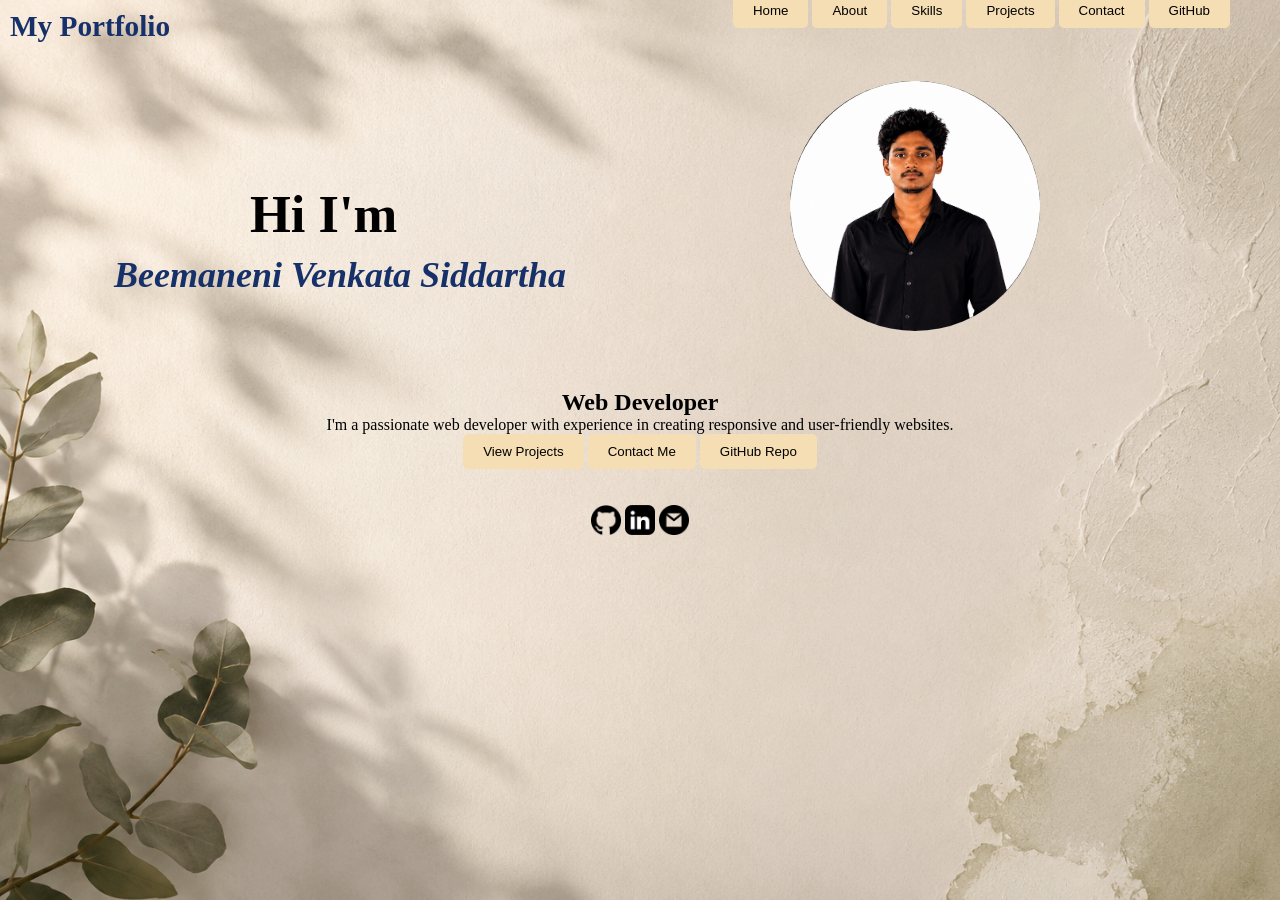
<file: index.html>
<!DOCTYPE html>

<html lang="en">

<head>
    <meta charset="UTF-8">

    <meta name="viewport" content="width=device-width, initial-scale=1.0">

    <title>My Portfolio</title>
    
    <link rel="stylesheet" href="style.css">
    <link rel="icon" type="image/png" href="icons8-portfolio-64.png">

    <style>
           
           

        .b1{
            background-color: wheat;

            color: white;

            padding: 10px 20px;

            border: none;

            border-radius: 5px;

            cursor: pointer;
            
            
        }

        .b2{
            background-color: wheat;

            color: black;

            padding: 10px 20px;

            border: none;

            border-radius: 5px;

            cursor: pointer;
        }

        .name1{
            color: rgb(22, 48, 106);

            font-size: 36px;

            font-weight: bold;

            margin: 10px 0;

            font-style: oblique;
        }

        .body1{
            background-color: antiquewhite;
            text-align: center;
            background-image: url("about bg.png");
            background-size: cover;
            background-repeat: no-repeat;

        }
        #frames{
            border: none;
            margin-top: 20px;
            text-align: right;
        }
        
        a{
            color: black;
            text-decoration: none;
            text-align: center;
            
        }

    </style>

</head>

<body class="body1">

       <!--My Portfolio-->

    
    
<div>

      <h3 style="color: rgb(22, 48, 106);">My Portfolio</h3>

</div>
    
<header>

        <button class="b1">

        <a href="Home.html"class="a">Home</a>

     </button>

         <button class="b1">

        <a href="about.html"class="a">About</a>

     </button>

    <button class="b1">

        <a href="skills.html" class="a">Skills</a>

     </button>

    <button class="b1">

        <a href="project.html" class="a">Projects</a>

     </button>

     <button class="b1">

        <a href="contacts.html" class="a">Contact</a>

     </button>

     <button class="b1">
 
        <a href="https://github.com/SiddarthaBeemaneni/HTML-course" target="_blank" rel="noopener noreferrer" class="a">GitHub</a>
 
     </button>


</header>    

<br>
<br>
<br>
<br>
<br>
<br>
<br>
<br>
<br>
<br>
<br>
<br>
    
     <main class="car1">

     <h2 class="car">Hi I'm</h2>

     </main>
    
    <main class="car2">

     <h1 class="name1">Beemaneni Venkata Siddartha</h1>


    </main>

    <main class="car3">

           <img src="Portfolio image.png" height="250px" width="250px" style="border-radius:200px;border-color: black;">

    </main>


    <br>
    <br>
    <br>


   
      



    <h2>Web Developer</h3>

    <p>I'm a passionate web developer with experience in creating responsive and user-friendly websites.</p>
    
<a href="project.html" class="a1">
 
    <button class="b2">View Projects</button>
 
     </a>
     
     <a href="contacts.html" class="a1">
 
     <button class="b2">Contact Me</button>
 
     </a>
 
     <a href="https://github.com/SiddarthaBeemaneni/HTML-course" target="_blank" rel="noopener noreferrer" class="a1">
 
     <button class="b2">GitHub Repo</button> <br>
 
     </a>

    <br>
    <br>

    <a href="https://github.com/SiddarthaBeemaneni/HTML-course" target="_blank" rel="noopener noreferrer" title="GitHub Repository">
        
        <img src="github-logo.png" height="30px" width="30px" alt="GitHub Logo">
    
    </a> 

    <a href="https://www.linkedin.com/in/siddarth-beemaneni-37b0573aa?utm_source=share_via&utm_content=profile&utm_medium=member_android"><img src="linkedin-square-icon.png" height="30px" width="30px" alt="LinkedIn Logo">
    
    </a> 
    
    <a href="https://mail.google.com">

        <img src="gmail.png" height="30px" width="30px" alt="Gmail Logo">

    </a>

     


</body>

</html>
</file>
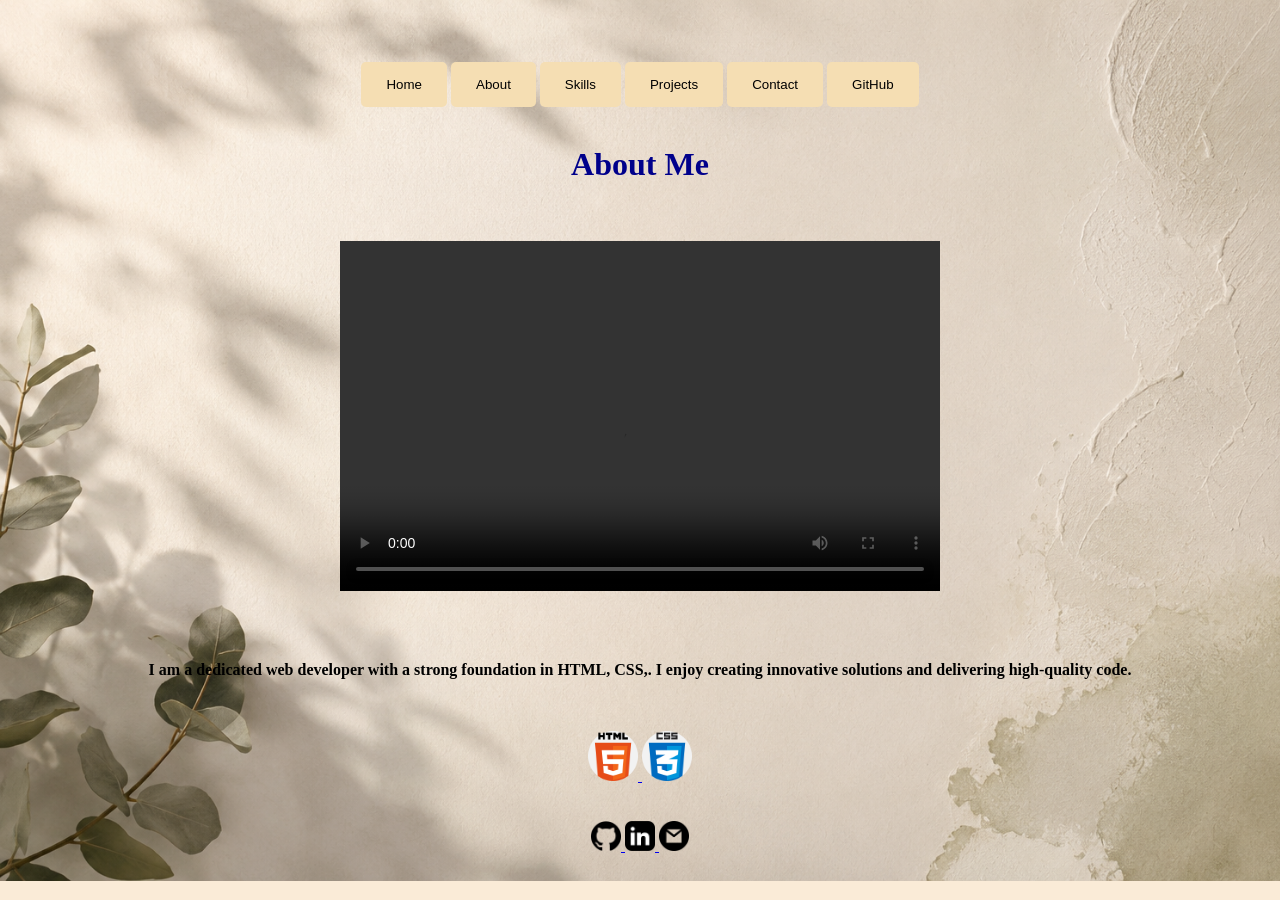
<file: about.html>
<!DOCTYPE html>
<html lang="en">
<head>
    <meta charset="UTF-8">
    <meta name="viewport" content="width=device-width, initial-scale=1.0">
    <title>About Me</title>
        <link rel="icon" type="image/png" href="icons8-portfolio-64.png">
    <style>

        

       #b1{
        
            background-color: wheat;

            color: white;

            padding: 10px 20px;

            border: none;

            border-radius: 5px;

            cursor: pointer;

            text-align: center;

            padding: 15px 25px;

        }

  
   
        .video1{

            display: block;
            margin: 0px auto;
        }

        .body1{

            background-color: antiquewhite;
            
            background-image: url("about bg.png");
            background-size: cover;
            background-repeat: no-repeat;
            text-align: center;

        }
        .p1{
            color: rgb(22, 30, 106);

            font-size: 20px;

            font-weight: bold;

            margin: 10px 0;

            font-style: oblique;

            text-align: left;
        }
        .a{
            color: black;
            text-decoration: none;
            text-align: center;
            
        }
    </style>
</head>
<body class="body1">

    <br>
    <br>
    <br>
    

     <button id="b1">

        <a href="Home.html"class="a">Home</a>

     </button>

         <button id="b1">

        <a href="about.html"class="a">About</a>

     </button>

    <button id="b1">

        <a href="skills.html" class="a">Skills</a>

     </button>

    <button id="b1">
 
         <a href="project.html" class="a">Projects</a>
 
      </button>
 
      <button id="b1">
 
         <a href="contacts.html" class="a">Contact</a>
 
      </button>

      <button id="b1">
  
          <a href="https://github.com/SiddarthaBeemaneni/HTML-course" target="_blank" rel="noopener noreferrer" class="a">GitHub</a>
  
       </button>
 
      <br>
      <br>
         
     <h1 style="color: darkblue;">About Me</h1>
 
      <br>
      <br>
     
 
     <video src="Prompt___Create_a_modern_prof.mp4" width="600px" height="350px" controls class="video1" autoplay></video>
     <br>
     <br>
     <br>
 
     <p> <b>I am a dedicated web developer with a strong foundation in HTML, CSS,. I enjoy creating innovative solutions and delivering high-quality code.</b></p>
      <br>
      <br>
     <a href="https://www.w3schools.com/html/" target="_blank">
 
         <img src="html-5.png" height="50px" width="50px" alt="HTML5 Logo" class="img1">
     
     </a>
 
     <a href="https://www.w3schools.com/css/" target="_blank">
 
         <img src="css.png" height="50px" width="50px" alt="CSS Logo">
     
     </a>
 
     <br> 
     <br>
     <br>

     <section>
         <a href="https://github.com/SiddarthaBeemaneni/HTML-course" target="_blank" rel="noopener noreferrer" title="GitHub Repository">
             <img src="github-logo.png" height="30px" width="30px" alt="GitHub Logo">
         </a>
         <a href="https://www.linkedin.com/in/siddarth-beemaneni-37b0573aa?utm_source=share_via&utm_content=profile&utm_medium=member_android" target="_blank" rel="noopener noreferrer">
             <img src="linkedin-square-icon.png" height="30px" width="30px" alt="LinkedIn Logo">
         </a>
         <a href="https://mail.google.com" target="_blank" rel="noopener noreferrer">
             <img src="gmail.png" height="30px" width="30px" alt="Gmail Logo">
         </a>
     </section>
     <br>

    

</body>
</html>
</file>
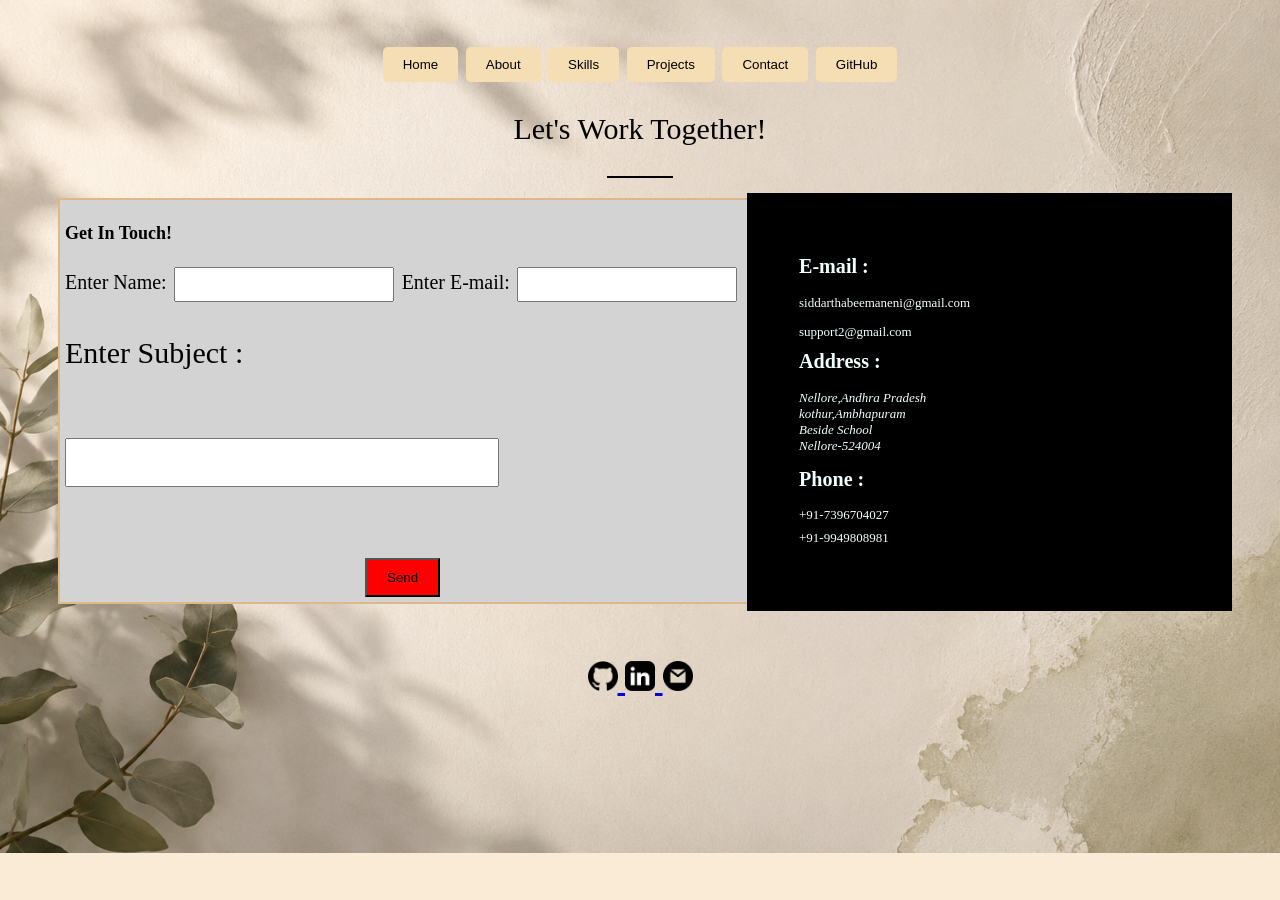
<file: contacts.html>
<!DOCTYPE html>
<html lang="en">
<head>
    <meta charset="UTF-8">
    <meta name="viewport" content="width=device-width, initial-scale=1.0">
    <title>Contacts</title>
        <link rel="icon" type="image/png" href="icons8-portfolio-64.png">

    <style>

        .body1{
    
            background-color: antiquewhite;
            
            background-image: url("about bg.png");

            background-size: cover;

            background-repeat: no-repeat;

            text-align: center;

            font-size: 30px;

            


        }

         #b1{
            
                background-color: wheat;
    
                color: white;
    
                padding: 10px 20px;
    
                border: none;
    
                border-radius: 5px;
    
                cursor: pointer;
    
                text-align: center;
    
            }
     
            .a{
            color:  black;
            text-decoration: none;
            text-align: center;
            
        }

        .hr1{

            width: 5%;

            border: 1px solid black;

            margin: 20px auto;

        }
        .p9{

            font-size: large;

        }

        .s1{
      
            text-align: left;
            margin-left: 50px;
            border: 2px solid burlywood;
            margin-right: 500px;
            padding: 5px;
            background-color: lightgray;
            

        }

        .s2{

            text-align: left;
            margin-left: 739px;
            border: 2px solid black;
            margin-right: 40px;
            margin-top:-411px;
            padding: 50px;
            background-color: rgb(0, 0, 0);
            color: azure;
            margin-bottom: 50px;



        }


    </style>

</head>
<body class="body1">



    <br>
    
       <button id="b1">

        <a href="Home.html"class="a">Home</a>

     </button>

         <button id="b1">

        <a href="about.html"class="a">About</a>

     </button>

    <button id="b1">

        <a href="skills.html" class="a">Skills</a>

     </button>

    <button id="b1">

        <a href="project.html" class="a">Projects</a>

     </button>

     <button id="b1">

        <a href="contacts.html" class="a">Contact</a>

     </button>

      <button id="b1">
 
         <a href="https://github.com/SiddarthaBeemaneni/HTML-course" target="_blank" rel="noopener noreferrer" class="a">GitHub</a>
 
      </button>

     <br>


    
    <p>Let's Work Together!</p>

    <hr class="hr1">

    <section class="s1">

             <p class="p9"> <strong>Get In Touch!</strong></p>

             <form action="">

            <label for="checkbox" style="font-size: 20px;">Enter Name:</label>
            <input type="Enter Your Name" id=" Enter Name " name="Enter Your Name" required style=" padding: 8px; width: 200px;">
            <label for="checkbox" style="font-size: 20px;">Enter E-mail:</label>
            <input type="text" style="padding: 8px; width: 200px;">
            <br>
            <br>
            <label for="check box">Enter Subject :</label><br>
            <br>
            <br>
            <input type="text" style="padding: 15px; width: 400px;"><br>
            <br>
            <br>

            <button style="background-color: red; size: 20px; padding: 10px; padding-left: 20px;padding-right: 20px; margin-left: 300px;">Send</button>


             </form>
    

     </section>

     <section class="s2">

       <h6 style="margin-top: 10px;"> E-mail :</h6> 
       <p style="font-size: small; margin-top: -30px;">siddarthabeemaneni@gmail.com</p>
       <p style="font-size: small;">support2@gmail.com</p>
        
       <h6 style="margin-top: -3px;">Address :</h6>

       <Address style="font-size: small; margin-top: -30px;">
    
           Nellore,Andhra Pradesh <br>

           kothur,Ambhapuram <br>

           Beside School <br>


           Nellore-524004
        
       </Address> <br>

       <h6 style="margin-top: -20px;">Phone :</h6>

       <p style="font-size: small; margin-top: -30px;">+91-7396704027</p><br>
       <p style="font-size: small; margin-top: -40px;">+91-9949808981</p>


</section>
   
<section>

     <a href="https://github.com/SiddarthaBeemaneni/HTML-course" target="_blank" rel="noopener noreferrer" title="GitHub Repository">
        
        <img src="github-logo.png" height="30px" width="30px" alt="GitHub Logo">
    
    </a> 

    <a href="https://www.linkedin.com/in/siddarth-beemaneni-37b0573aa?utm_source=share_via&utm_content=profile&utm_medium=member_android"><img src="linkedin-square-icon.png" height="30px" width="30px" alt="LinkedIn Logo">
    
    </a> 
    
    <a href="https://mail.google.com">

        <img src="gmail.png" height="30px" width="30px" alt="Gmail Logo">

    </a>
 



</section>

</body>
</html>
</file>
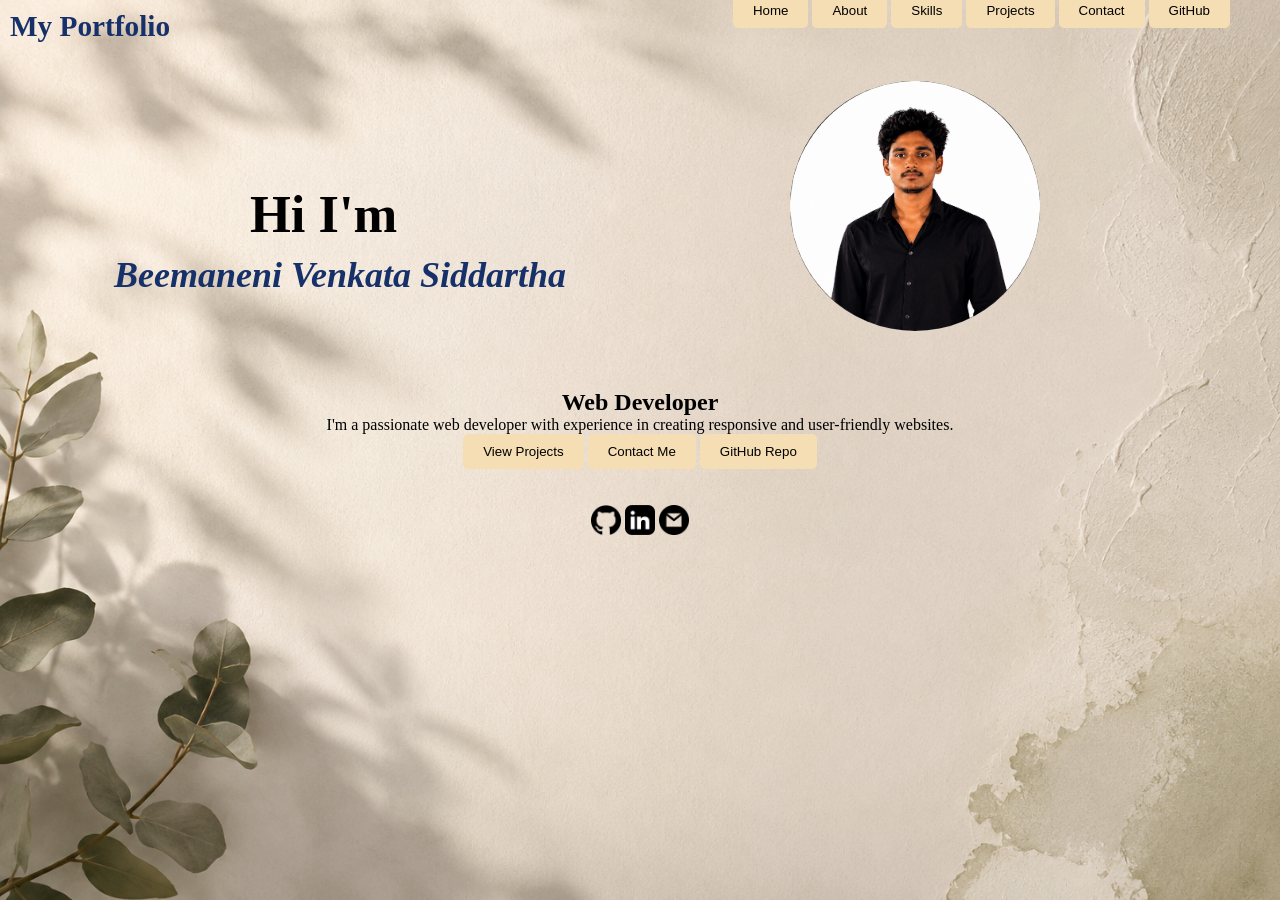
<file: Home.html>
<!DOCTYPE html>

<html lang="en">

<head>
    <meta charset="UTF-8">

    <meta name="viewport" content="width=device-width, initial-scale=1.0">

    <title>My Portfolio</title>
    
    <link rel="stylesheet" href="style.css">
    <link rel="icon" type="image/png" href="icons8-portfolio-64.png">

    <style>
           
           

        .b1{
            background-color: wheat;

            color: white;

            padding: 10px 20px;

            border: none;

            border-radius: 5px;

            cursor: pointer;
            
            
        }

        .b2{
            background-color: wheat;

            color: black;

            padding: 10px 20px;

            border: none;

            border-radius: 5px;

            cursor: pointer;
        }

        .name1{
            color: rgb(22, 48, 106);

            font-size: 36px;

            font-weight: bold;

            margin: 10px 0;

            font-style: oblique;
        }

        .body1{
            background-color: antiquewhite;
            text-align: center;
            background-image: url("about bg.png");
            background-size: cover;
            background-repeat: no-repeat;

        }
        #frames{
            border: none;
            margin-top: 20px;
            text-align: right;
        }
        
        a{
            color: black;
            text-decoration: none;
            text-align: center;
            
        }

    </style>

</head>

<body class="body1">

       <!--My Portfolio-->


    
    
<div>

      <h3 style="color: rgb(22, 48, 106);">My Portfolio</h3>

</div>
    
<header>

        <button class="b1">

        <a href="Home.html"class="a">Home</a>

     </button>

         <button class="b1">

        <a href="about.html"class="a">About</a>

     </button>

    <button class="b1">

        <a href="skills.html" class="a">Skills</a>

     </button>

    <button class="b1">

        <a href="project.html" class="a">Projects</a>

     </button>

     <button class="b1">

        <a href="contacts.html" class="a">Contact</a>

     </button>

     <button class="b1">
 
        <a href="https://github.com/SiddarthaBeemaneni/HTML-course" target="_blank" rel="noopener noreferrer" class="a">GitHub</a>
 
     </button>


</header>    

<br>
<br>
<br>
<br>
<br>
<br>
<br>
<br>
<br>
<br>
<br>
<br>
    
     <main class="car1">

     <h2 class="car">Hi I'm</h2>

     </main>
    
    <main class="car2">

     <h1 class="name1">Beemaneni Venkata Siddartha</h1>


    </main>

    <main class="car3">

           <img src="Portfolio image.png" height="250px" width="250px" style="border-radius:200px;border-color: black;">

    </main>


    <br>
    <br>
    <br>


   
      



    <h2>Web Developer</h3>

    <p>I'm a passionate web developer with experience in creating responsive and user-friendly websites.</p>
    
<a href="project.html" class="a1">
 
    <button class="b2">View Projects</button>
 
     </a>
     
     <a href="contacts.html" class="a1">
 
     <button class="b2">Contact Me</button>
 
     </a>
 
     <a href="https://github.com/SiddarthaBeemaneni/HTML-course" target="_blank" rel="noopener noreferrer" class="a1">
 
     <button class="b2">GitHub Repo</button> <br>
 
     </a>

    <br>
    <br>

    <a href="https://github.com/SiddarthaBeemaneni/HTML-course" target="_blank" rel="noopener noreferrer" title="GitHub Repository">
        
        <img src="github-logo.png" height="30px" width="30px" alt="GitHub Logo">
    
    </a> 

    <a href="https://www.linkedin.com/in/siddarth-beemaneni-37b0573aa?utm_source=share_via&utm_content=profile&utm_medium=member_android"><img src="linkedin-square-icon.png" height="30px" width="30px" alt="LinkedIn Logo">
    
    </a> 
    
    <a href="https://mail.google.com">

        <img src="gmail.png" height="30px" width="30px" alt="Gmail Logo">

    </a>

     


</body>

</html>
</file>
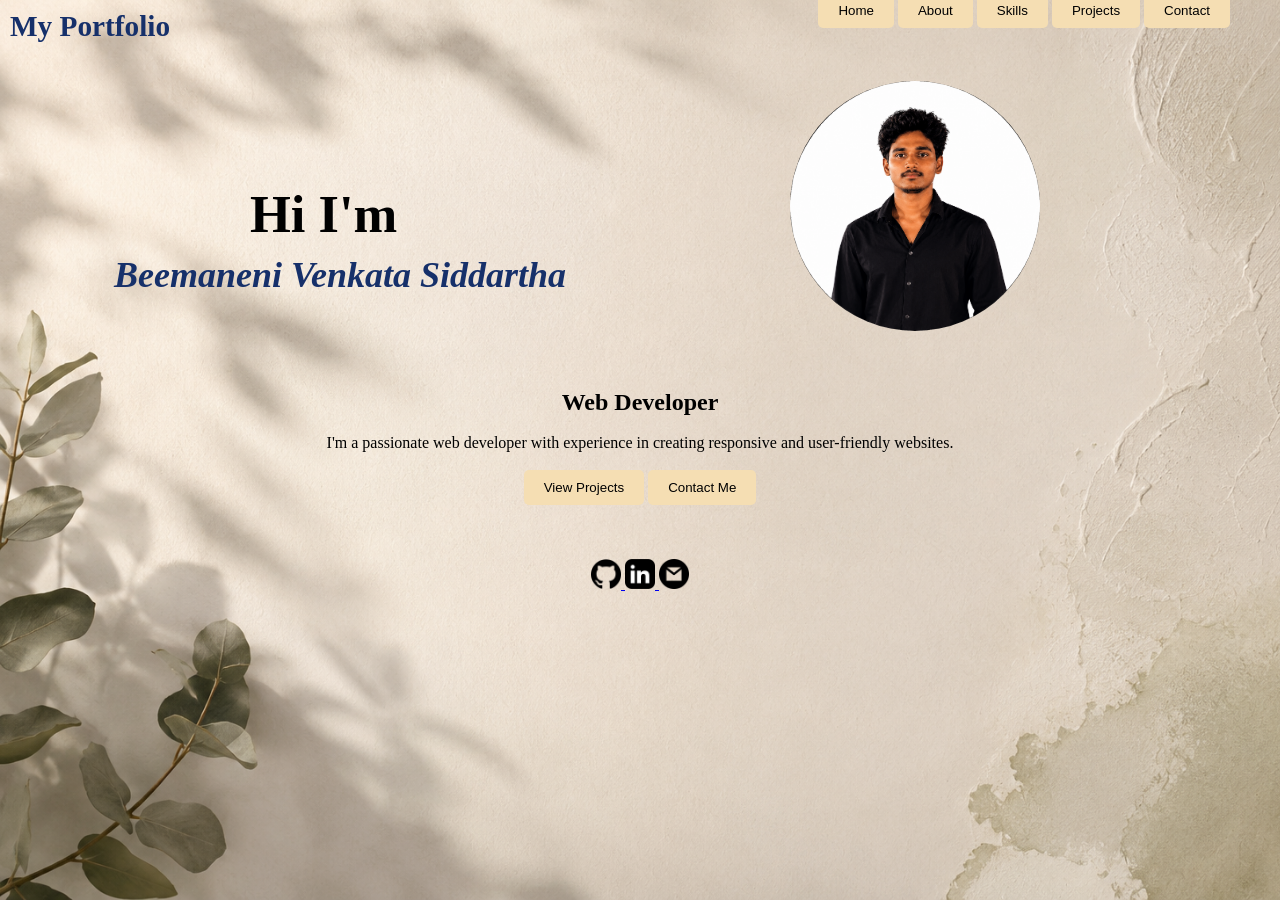
<file: MyFirstHtmlCode.htm>
<!DOCTYPE html>

<html lang="en">

<head>
    <meta charset="UTF-8">

    <meta name="viewport" content="width=device-width, initial-scale=1.0">

    <title>My Portfolio</title>
    
    <link rel="stylesheet" href="style.css">
    <link rel="icon" type="image/png" href="icons8-portfolio-64.png">

    <style>

    
    



        .b1{
            background-color: wheat;

            color: white;

            padding: 10px 20px;

            border: none;

            border-radius: 5px;

            cursor: pointer;
            
            
        }

        .b2{
            background-color: wheat;

            color: black;

            padding: 10px 20px;

            border: none;

            border-radius: 5px;

            cursor: pointer;
        }

        .name1{
            color: rgb(22, 48, 106);

            font-size: 36px;

            font-weight: bold;

            margin: 10px 0;

            font-style: oblique;
        }

        .body1{
            background-color: antiquewhite;
            text-align: center;
            background-image: url("about bg.png");
            background-size: cover;
            background-repeat: no-repeat;

        }
        #frames{
            border: none;
            margin-top: 20px;
            text-align: right;
        }
        
        .a{
            color:  black;
            text-decoration: none;
            text-align: center;
            
        }
        .a1{
            color: black;
            text-decoration: none;
            text-align: center;
        }



    </style>

</head>

<body class="body1">

    <!--My Portfolio-->



<div>

      <h3 style="color: rgb(22, 48, 106);">My Portfolio</h3>

</div>
    
<header>

        <button class="b1">

        <a href="Home.html"class="a">Home</a>

     </button>

         <button class="b1">

        <a href="about.html"class="a">About</a>

     </button>

    <button class="b1">

        <a href="skills.html" class="a">Skills</a>

     </button>

    <button class="b1">

        <a href="project.html" class="a1">Projects</a>

     </button>

     <button class="b1">

        <a href="contacts.html" class="a1">Contact</a>

     </button>


</header>    

<br>
<br>
<br>
<br>
<br>
<br>
<br>
<br>
<br>
<br>
<br>
<br>
    
     <main class="car1">

     <h2 class="car">Hi I'm</h2>

     </main>
    
    <main class="car2">

     <h1 class="name1">Beemaneni Venkata Siddartha</h1>


    </main>

    <main class="car3">

           <img src="Portfolio image.png" height="250px" width="250px" style="border-radius:200px;border-color: black;">

    </main>


    <br>
    <br>
    <br>


   
      



    <h2>Web Developer</h3>  

        <br>

    <p>I'm a passionate web developer with experience in creating responsive and user-friendly websites.</p> 

        <br>
     <a href="project.html" class="a1">

    <button class="b2">View Projects</button>

     </a>
    
    <a href="contacts.html" class="a1">

    <button class="b2">Contact Me</button> <br>

    </a>
    

    <br>
    <br>
    <br>

    <a href="https://github.com/SiddarthaBeemaneni/HTML-course" target="_blank" rel="noopener noreferrer" title="GitHub Repository">
        
        <img src="github-logo.png" height="30px" width="30px" alt="GitHub Logo">
    
    </a> 

    <a href="https://www.linkedin.com/in/siddarth-beemaneni-37b0573aa?utm_source=share_via&utm_content=profile&utm_medium=member_android">
        
        <img src="linkedin-square-icon.png" height="30px" width="30px" alt="LinkedIn Logo">
    
    </a> 
    
    <a href="https://mail.google.com">

        <img src="gmail.png" height="30px" width="30px" alt="Gmail Logo">

    </a>

     

   
</body>

</html>
</file>
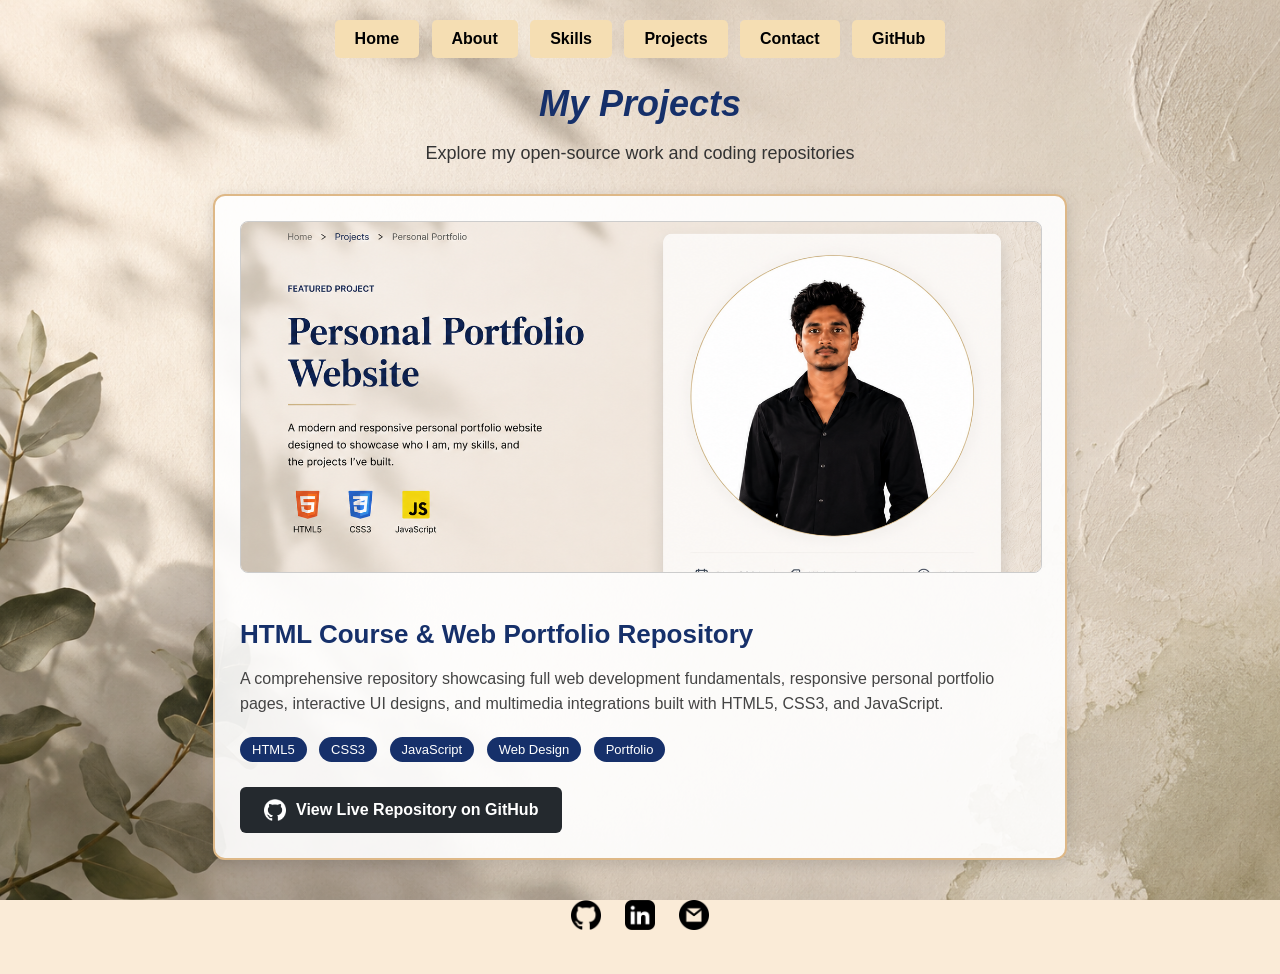
<file: project.html>
<!DOCTYPE html>
<html lang="en">
<head>
    <meta charset="UTF-8">
    <meta name="viewport" content="width=device-width, initial-scale=1.0">
    <title>Projects - Siddartha Beemaneni</title>
    <link rel="icon" type="image/png" href="icons8-portfolio-64.png">
    <style>
        .body1 {
            background-color: antiquewhite;
            background-image: url("about bg.png");
            background-size: cover;
            background-repeat: no-repeat;
            background-attachment: fixed;
            text-align: center;
            font-family: Arial, sans-serif;
            min-height: 100vh;
            margin: 0;
            padding: 20px 0;
        }

        #b1 {
            background-color: wheat;
            color: white;
            padding: 10px 20px;
            border: none;
            border-radius: 5px;
            cursor: pointer;
            text-align: center;
            margin: 0 4px;
            font-size: 16px;
        }

        #b1:hover {
            background-color: burlywood;
        }

        .a {
            color: black;
            text-decoration: none;
            text-align: center;
            font-weight: bold;
        }

        .title {
            color: rgb(22, 48, 106);
            font-size: 36px;
            font-weight: bold;
            margin: 25px 0 10px 0;
            font-style: oblique;
        }

        .subtitle {
            color: #333;
            font-size: 18px;
            margin-bottom: 30px;
        }

        .project-container {
            max-width: 800px;
            margin: 0 auto 40px auto;
            background-color: rgba(255, 255, 255, 0.9);
            border: 2px solid burlywood;
            border-radius: 12px;
            box-shadow: 0 4px 15px rgba(0, 0, 0, 0.15);
            padding: 25px;
            text-align: left;
        }

        .project-img {
            width: 100%;
            max-height: 350px;
            object-fit: cover;
            border-radius: 8px;
            border: 1px solid #ccc;
            margin-bottom: 20px;
        }

        .project-title {
            color: rgb(22, 48, 106);
            font-size: 26px;
            margin-bottom: 10px;
        }

        .project-desc {
            color: #444;
            font-size: 16px;
            line-height: 1.6;
            margin-bottom: 20px;
        }

        .tech-tags {
            margin-bottom: 20px;
        }

        .tag {
            display: inline-block;
            background-color: rgb(22, 48, 106);
            color: white;
            padding: 5px 12px;
            border-radius: 20px;
            font-size: 13px;
            margin-right: 8px;
            margin-bottom: 5px;
        }

        .btn-github {
            display: inline-flex;
            align-items: center;
            background-color: #24292e;
            color: white;
            text-decoration: none;
            padding: 12px 24px;
            border-radius: 6px;
            font-size: 16px;
            font-weight: bold;
            transition: background-color 0.2s ease;
        }

        .btn-github:hover {
            background-color: #0366d6;
        }

        .btn-github img {
            margin-right: 10px;
            filter: invert(1);
        }

        .footer-social {
            margin-top: 30px;
            margin-bottom: 20px;
        }

        .footer-social a {
            margin: 0 10px;
            display: inline-block;
            transition: transform 0.2s;
        }

        .footer-social a:hover {
            transform: scale(1.15);
        }
    </style>
</head>
<body class="body1">

    <header>
        <button id="b1">
            <a href="Home.html" class="a">Home</a>
        </button>

        <button id="b1">
            <a href="about.html" class="a">About</a>
        </button>

        <button id="b1">
            <a href="skills.html" class="a">Skills</a>
        </button>

        <button id="b1">
            <a href="project.html" class="a">Projects</a>
        </button>

        <button id="b1">
            <a href="contacts.html" class="a">Contact</a>
        </button>

        <button id="b1">
            <a href="https://github.com/SiddarthaBeemaneni/HTML-course" target="_blank" rel="noopener noreferrer" class="a">GitHub</a>
        </button>
    </header>

    <h1 class="title">My Projects</h1>
    <p class="subtitle">Explore my open-source work and coding repositories</p>

    <div class="project-container">
        <img src="porfolio demo.png" alt="HTML Course & Portfolio Project Preview" class="project-img">
        
        <h2 class="project-title">HTML Course & Web Portfolio Repository</h2>
        
        <p class="project-desc">
            A comprehensive repository showcasing full web development fundamentals, responsive personal portfolio pages, interactive UI designs, and multimedia integrations built with HTML5, CSS3, and JavaScript.
        </p>

        <div class="tech-tags">
            <span class="tag">HTML5</span>
            <span class="tag">CSS3</span>
            <span class="tag">JavaScript</span>
            <span class="tag">Web Design</span>
            <span class="tag">Portfolio</span>
        </div>

        <a href="https://github.com/SiddarthaBeemaneni/HTML-course" target="_blank" rel="noopener noreferrer" class="btn-github">
            <img src="github-logo.png" height="22px" width="22px" alt="GitHub Logo">
            View Live Repository on GitHub
        </a>
    </div>

    <section class="footer-social">
        <a href="https://github.com/SiddarthaBeemaneni/HTML-course" target="_blank" rel="noopener noreferrer" title="GitHub Repository">
            <img src="github-logo.png" height="30px" width="30px" alt="GitHub Logo">
        </a> 
        <a href="https://www.linkedin.com/in/siddarth-beemaneni-37b0573aa?utm_source=share_via&utm_content=profile&utm_medium=member_android" target="_blank" rel="noopener noreferrer" title="LinkedIn Profile">
            <img src="linkedin-square-icon.png" height="30px" width="30px" alt="LinkedIn Logo">
        </a> 
        <a href="https://mail.google.com" target="_blank" rel="noopener noreferrer" title="Gmail">
            <img src="gmail.png" height="30px" width="30px" alt="Gmail Logo">
        </a>
    </section>

</body>
</html>
</file>
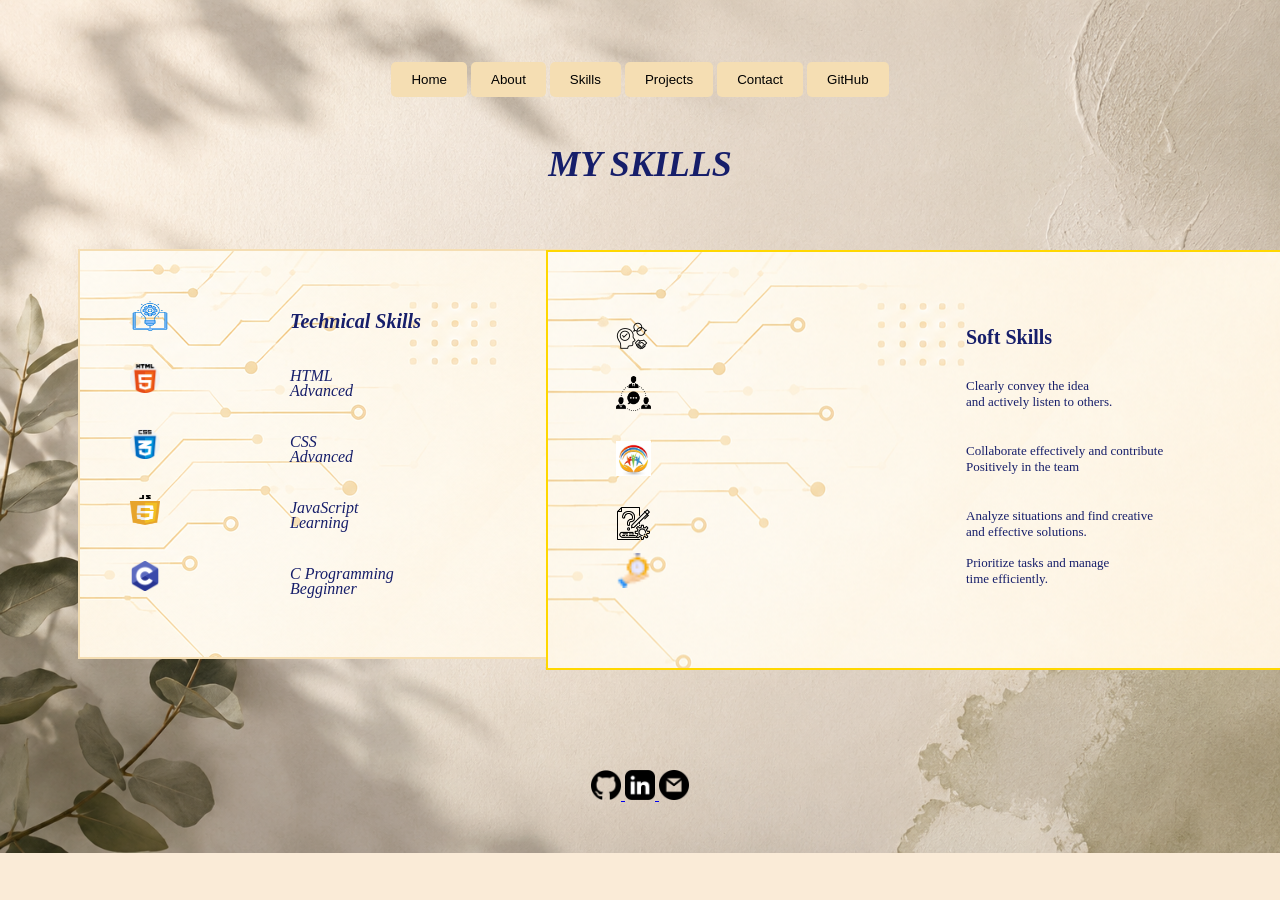
<file: skills.html>
<!DOCTYPE html>
<html lang="en">
<head>
    <meta charset="UTF-8">
    <meta name="viewport" content="width=device-width, initial-scale=1.0">
    <title>Skills</title>
        <link rel="icon" type="image/png" href="icons8-portfolio-64.png">

    <style>

            #b1{
            
                background-color: wheat;
    
                color: white;
    
                padding: 10px 20px;
    
                border: none;
    
                border-radius: 5px;
    
                cursor: pointer;
    
                text-align: center;
    
            }
    
    
    

    
            .body1{
    
                background-color: antiquewhite;
                
                background-image: url("about bg.png");

                background-size: cover;

                background-repeat: no-repeat;

                text-align: center;
                
    
            }

            .a{
                color: rgb(255, 255, 255);

                text-decoration: none;

                text-align: center;
            }
            .h1{

                color: rgb(22, 30, 106);

                font-size: 36px;

                font-weight: bold;

                margin: 10px 0;

                font-style: oblique;

                text-align: center;
            }

            .img1{

                width: 40px;

                height: 30px;

                text-align: left;

                margin-right: 1000px;

            }

            .img2{

                width: 30px;

                height: 30px;

                text-align: left;

                margin-right: 1000px;

                margin-top: 20px;

                background-color: aliceblue 10px 10px;

               

            }
            .p1{
                color: rgb(22, 30, 106);

                font-size: 20px;

                font-weight: bold;

                margin: 10px 0;

                font-style: oblique;

                text-align: left;

                margin-left: 160px;

                margin-top: -25px;

            }
            .p2{
                color: rgb(22, 30, 106);

                font-size: 16px;

                font-weight: normal;

                margin: 9px 0;

                font-style: oblique;

                text-align: left;

                margin-left: 160px;

                margin-top: -30px;

                background-color: aliceblue 200px 200px;

            }
            .img3{

                width: 30px;

                height: 30px;

                text-align: left;

                margin-right: 1000px;

                margin-top: 20px;

                background-color: aliceblue 10px 10px;

            }

            .p3{
                color: rgb(22, 30, 106);

                font-size: 16px;

                font-weight: normal;

                margin: 9px 0;

                font-style: oblique;

                text-align: left;

                margin-left: 160px;

                margin-top: -30px;

                background-color: aliceblue 200px 200px;
            }

            .img4{

                width: 30px;

                height: 30px;

                text-align: left;

                margin-right: 1000px;

                margin-top: 20px;

                background-color: aliceblue 10px 10px;

            }
            .p4{
                color: rgb(22, 30, 106);

                font-size: 16px;

                font-weight: normal;

                margin: 9px 0;

                font-style: oblique;

                text-align: left;

                margin-left: 160px;

                margin-top: -30px;

                background-color: aliceblue 200px 200px;
            }

            .img4{

                width: 30px;

                height: 30px;

                text-align: left;

                margin-right: 1000px;

                margin-top: 20px;

                background-color: aliceblue 10px 10px;

            }
            .p4{
                color: rgb(22, 30, 106);

                font-size: 16px;

                font-weight: normal;

                margin: 9px 0;

                font-style: oblique;

                text-align: left;

                margin-left: 160px;

                margin-top: -30px;

                background-color: aliceblue 200px 200px;
            }

            .img5{

                
                width: 40px;

                height: 30px;

                text-align: left;

                margin-right: 1000px;

                margin-left: 700px;

                margin-top: -500;
            }

            .p5{

                color: rgb(22, 30, 106);

                font-size: 25px;

                font-weight: bold;

                margin: 10px 0;

                font-style: oblique;

                text-align: center;

                margin-bottom: 0px;

                margin-top: 600px;
            }

       .a{

            color: black;

            text-decoration: none;

            text-align: center;
        }


        .s4{

            border: 2px solid wheat;
            margin-right: 700px;
            margin-left:70px;
            padding: 50px;
            background-image: url('tech bg2.png');
            margin-bottom: 100px;
        


        }

        .s7{

            border: 2px solid gold;
 
            width: 600px;
    
            margin-left: 538px;

            margin-top: -509px;

            padding: 68px;

            text-align: left;

            margin-right: -500px;

            background-image: url('tech bg2.png');

            margin-bottom: 100px;

        }

       


    </style>   

</head>
<body class="body1">

    <br>

    <br>

    <br>
    
       <button id="b1">

        <a href="Home.html"class="a">Home</a>

     </button>

         <button id="b1">

        <a href="about.html"class="a">About</a>

     </button>

    <button id="b1">

        <a href="skills.html" class="a">Skills</a>

     </button>

    <button id="b1">

        <a href="project.html" class="a">Projects</a>

     </button>

     <button id="b1">
 
        <a href="contacts.html" class="a">Contact</a>
 
     </button>

     <button id="b1">
 
        <a href="https://github.com/SiddarthaBeemaneni/HTML-course" target="_blank" rel="noopener noreferrer" class="a">GitHub</a>
 
     </button>

     <br>

     <br>

     <br>
     
     <h1 class="h1">MY SKILLS</h1>
     <br>
     <br>
     <br>
     
    <section class="s4">

    <img src="technical-skills.png" alt="" class="img1">

     <p class="p1">Technical Skills</p>

     <img src="html-5.png" height="20" width="20" class="img2">

     <p class="p2">HTML</p><br>

     <p class="p2">Advanced</p>

     <img src="css.png" height="20" width="20" class="img3">

     <p class="p3">CSS</p><br>

     <p class="p3">Advanced</p>

    <img src="javascript-seeklogo.png" class="img4">

     <p class="p4">JavaScript</p><br>

     <p class="p4">Learning</p>

     <img src="c-program-icon.png" alt="" class="img4">

        <p class="p4">C Programming</p><br>

        <p class="p4">Begginner</p>


    



    </section>


    <section class="s7">

        <img src="soft-skills.png" alt="">
        <h4 style="font-size: 20px; color: rgb(22, 30, 106); margin-left: 350px;margin-top: -30px;">Soft Skills</h4>
        <img src="communication logo.png" alt="" height="35px" width="35px">
        <p style="font-size: 20px; color: rgb(22, 30, 106); margin-left: 350px;margin-top: -37px; font-size: small;">
            Clearly convey the idea <br>
            and actively listen to others.
        
        </p>
        <br>

        <img src="teamwork logo.jpg" alt="" height="35px" width="35px" >
        <p style="font-size: 20px; color: rgb(22, 30, 106); margin-left: 350px;margin-top: -37px; font-size: small;">Collaborate effectively and contribute <br> Positively in the team</p>
        <br>
        <img src="ps logo.png" alt="" height="35px" width="35px">
        <p style="font-size: 20px; color: rgb(22, 30, 106); margin-left: 350px;margin-top: -37px; font-size: small;">

        Analyze situations and find creative <br>
         and effective solutions.

        </p>
        
       <img src="time-management.png" alt="" height="35px" width="35px">

       <p style="font-size: 20px; color: rgb(22, 30, 106); margin-left: 350px;margin-top: -37px; font-size: small;">
        Prioritize tasks and manage <br>
        time efficiently.
        </p>


    </section>

    <section>
        <a href="https://github.com/SiddarthaBeemaneni/HTML-course" target="_blank" rel="noopener noreferrer" title="GitHub Repository">
            <img src="github-logo.png" height="30px" width="30px" alt="GitHub Logo">
        </a>
        <a href="https://www.linkedin.com/in/siddarth-beemaneni-37b0573aa?utm_source=share_via&utm_content=profile&utm_medium=member_android" target="_blank" rel="noopener noreferrer">
            <img src="linkedin-square-icon.png" height="30px" width="30px" alt="LinkedIn Logo">
        </a>
        <a href="https://mail.google.com" target="_blank" rel="noopener noreferrer">
            <img src="gmail.png" height="30px" width="30px" alt="Gmail Logo">
        </a>
    </section>
    <br>
     

</body>

</html>
</file>
<file: style.css>
div{
    
    color: rgba(11, 11, 149, 0.674);
    padding: 10px;
    border-radius: 2px;
    text-align: left;
    font-size: 25px;
}

button{

    background-color: rgb(205, 211, 255);
    color: black;
    padding: 10px 20px;
    border: none;
    border-radius: 5px;
    cursor: pointer;
    text-align: right;

}

header{
    margin: -60px;
    text-align: right;
    margin-right: 50px;
}

.car1{

text-align: left;
margin-left: 250px;
font-size: 35px;

}

.car2{

      margin-right: 600px;
      font-size: 100px;
}

.car3{

     margin-left: 550px;
    margin-top: -225px;
    

}

* {

   margin: 0;
   padding: 0;
   box-sizing: border-box;
}
body {
    width: 100%;
    height: 100vh;
    background: linear-gradient(to right, #f8f9fa, #e9ecef);
}

bg-video {
    position: fixed;
    top: 0;
    left: 0;
    width: 100%;
    height: 100%;
    object-fit: cover;
    z-index: -1;
}
</file>
